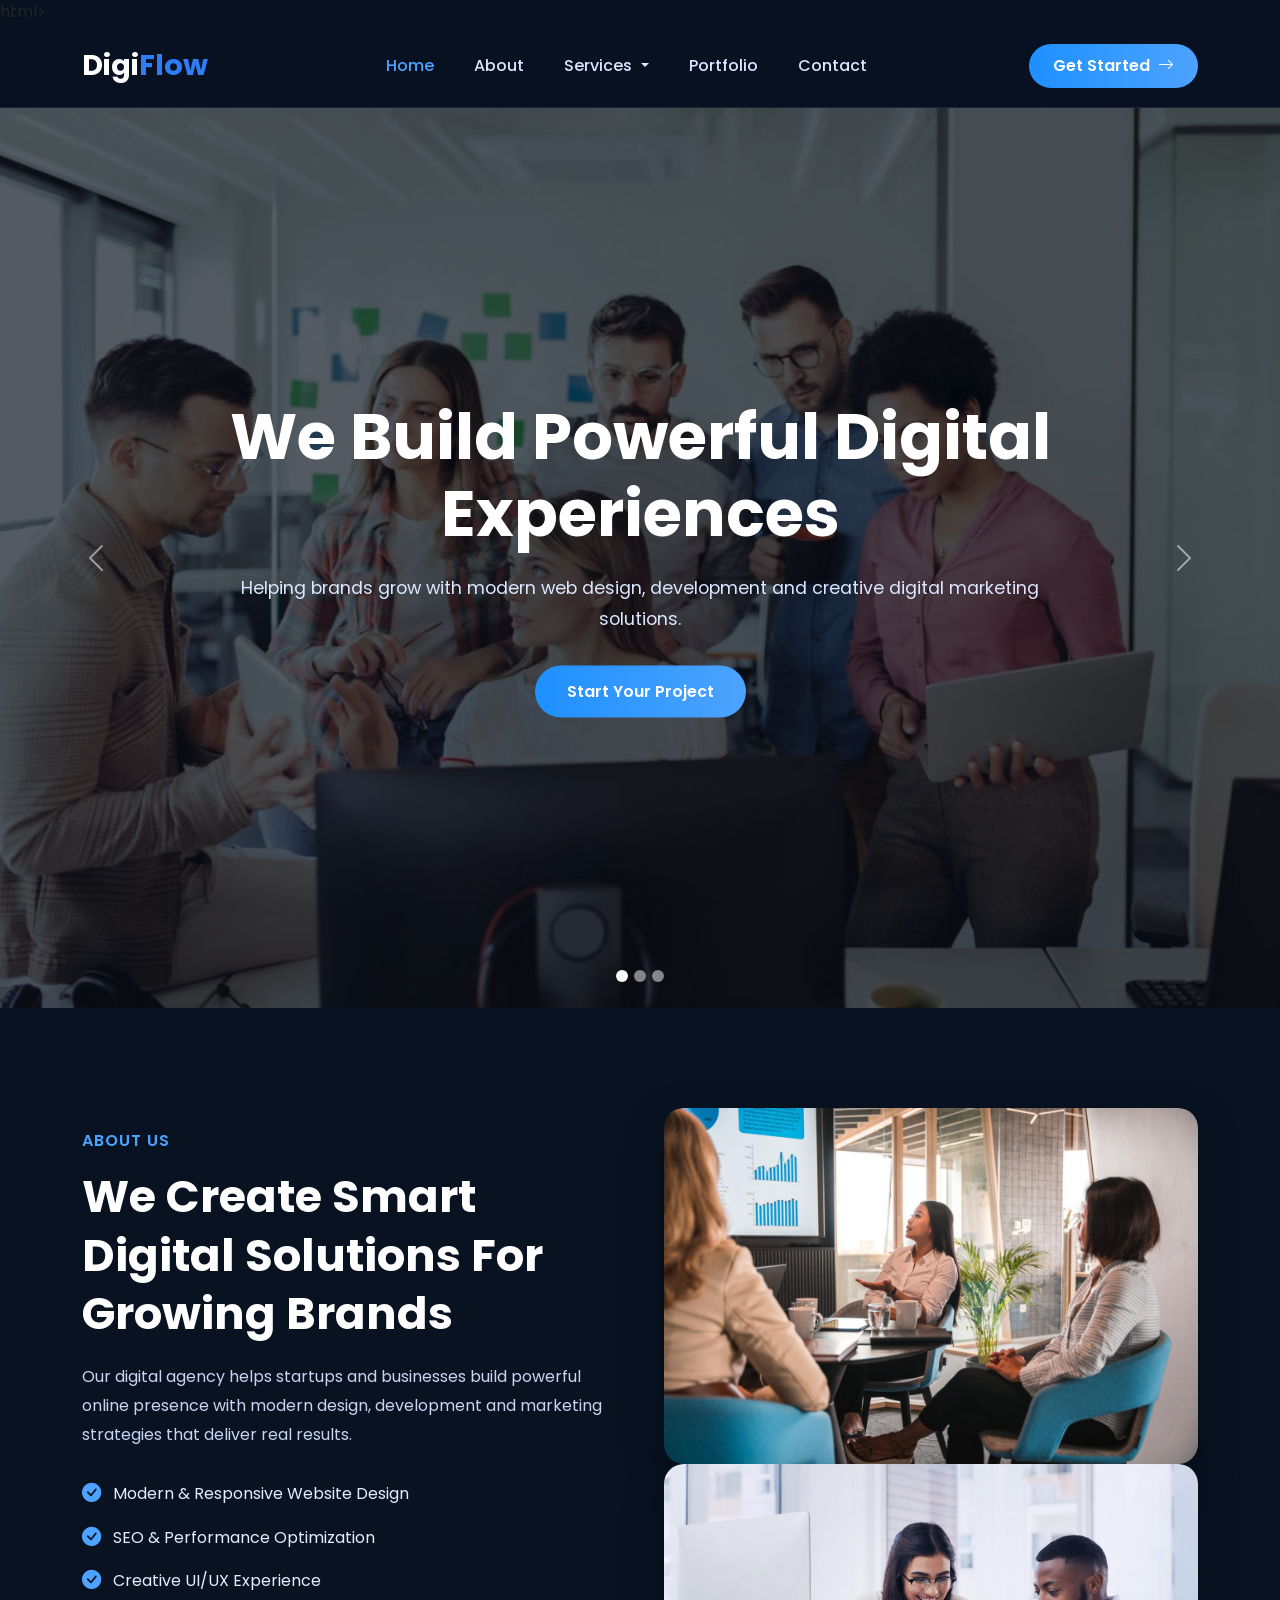
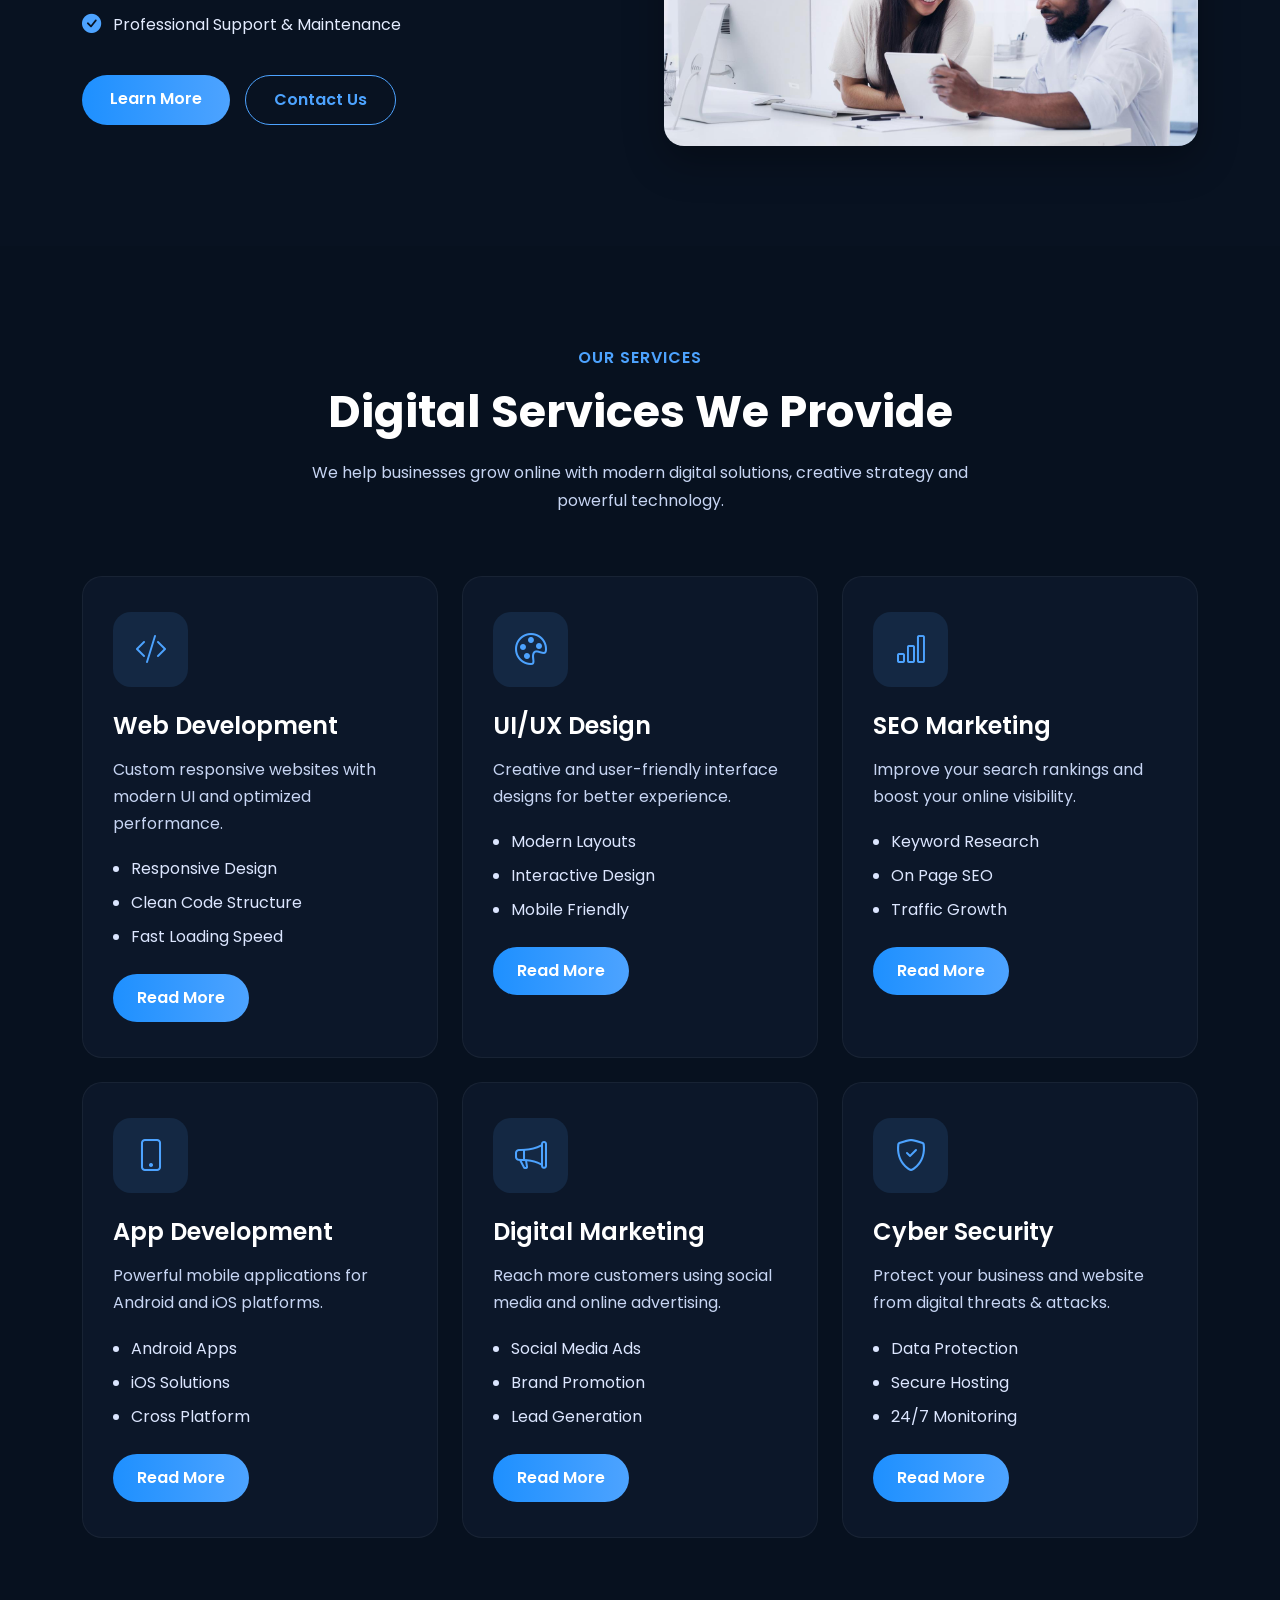
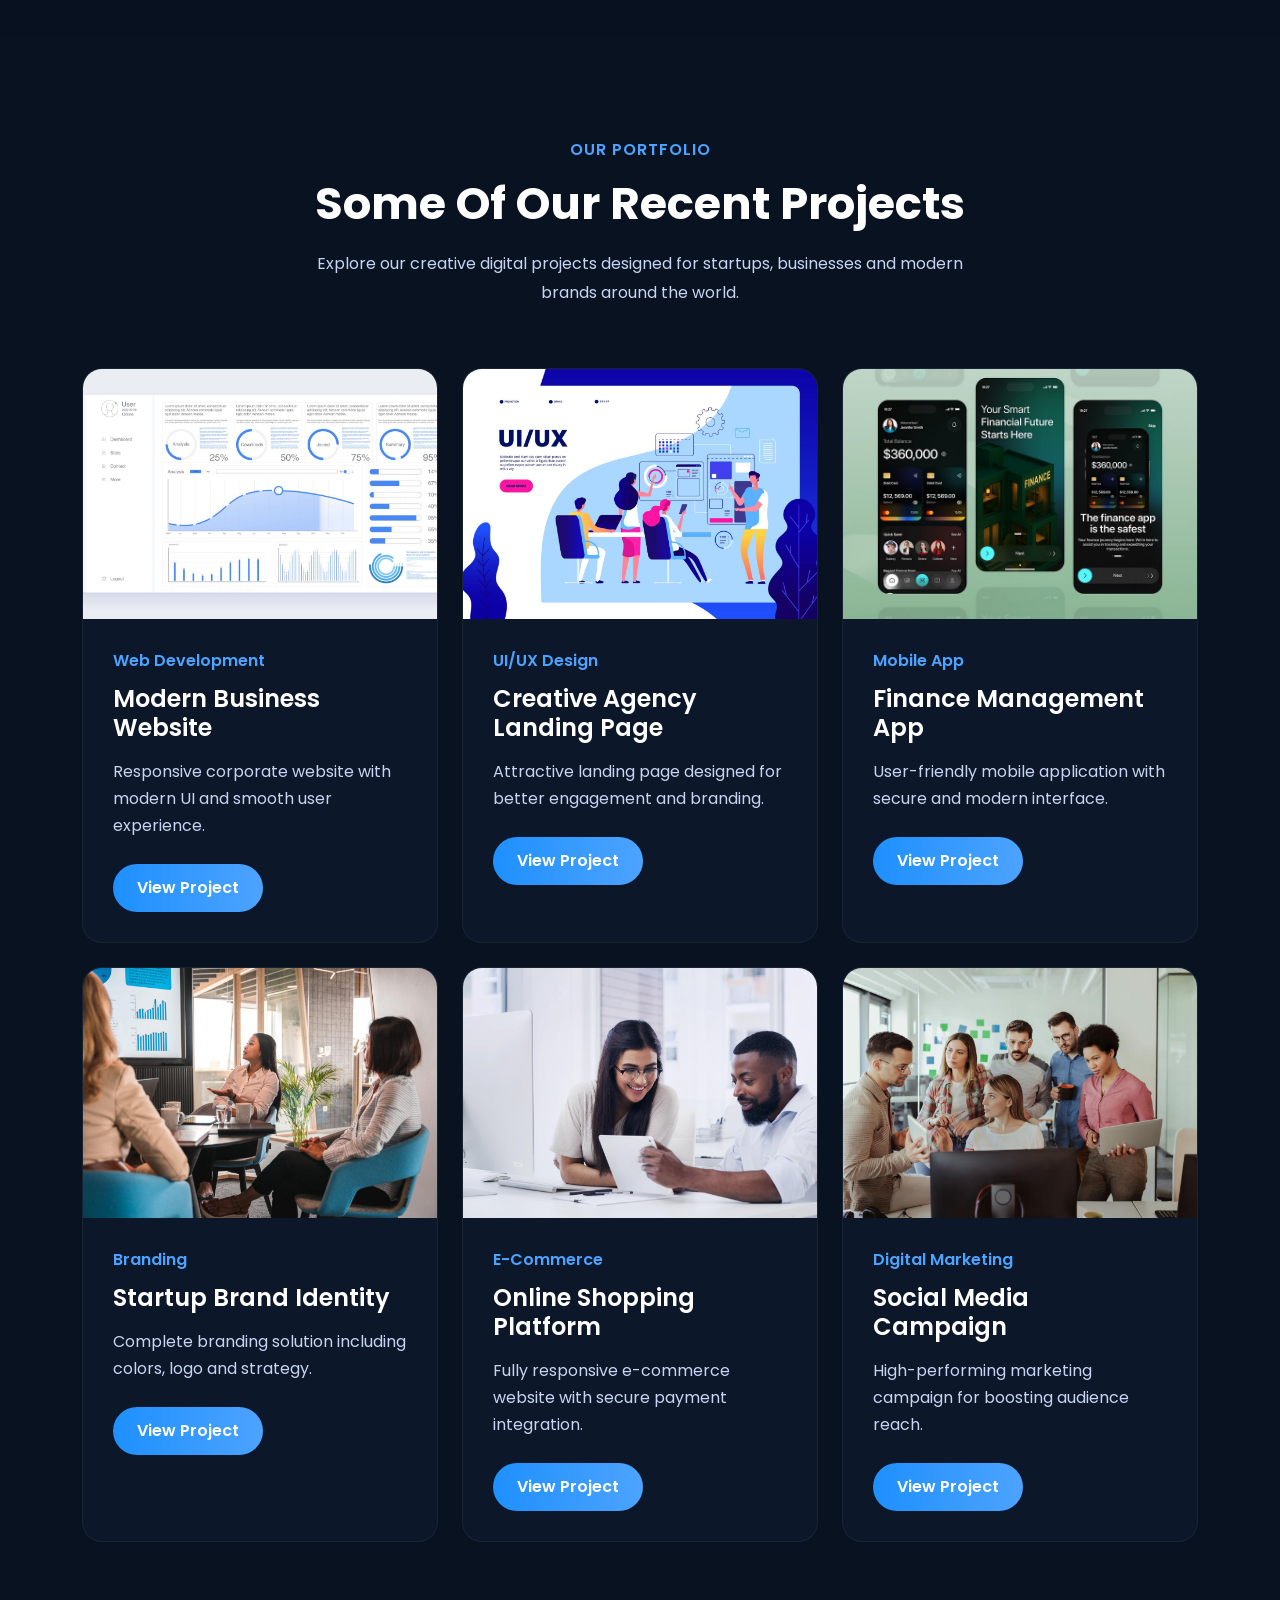
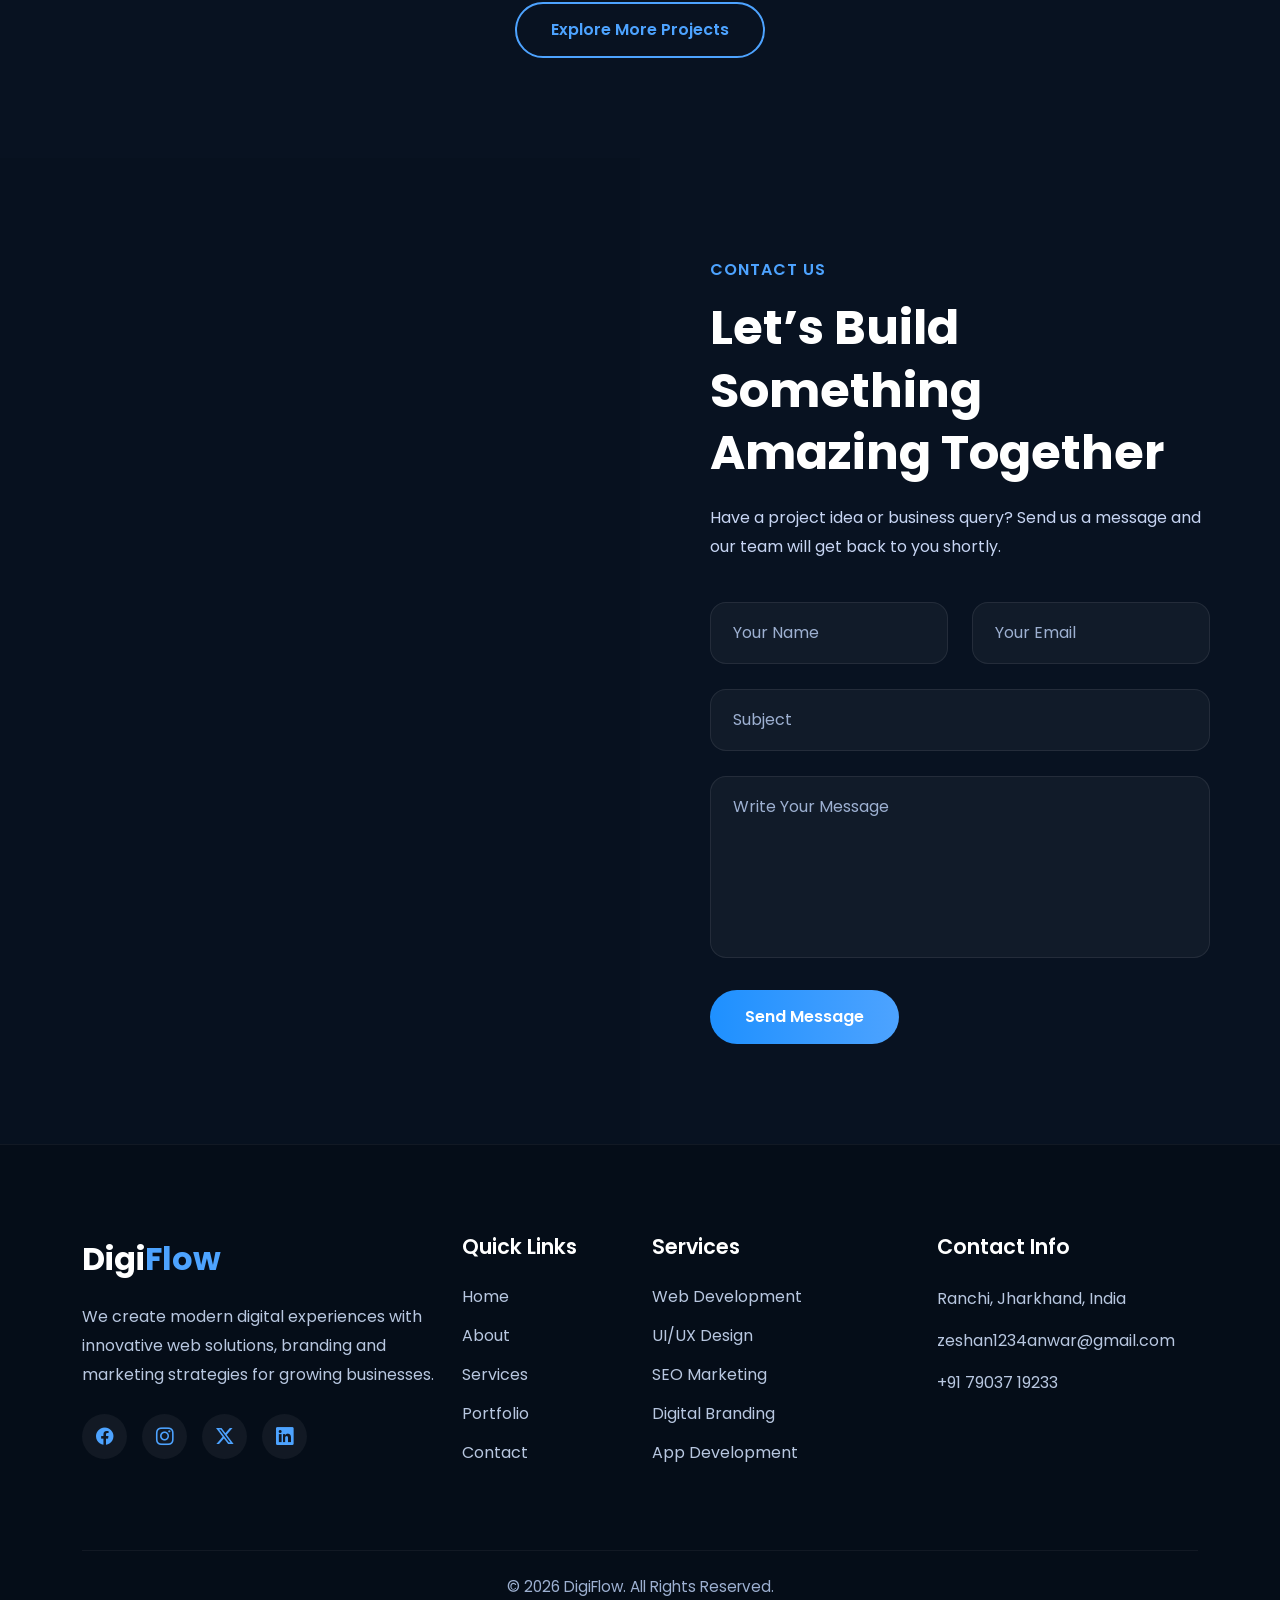
<file: index.html>
<!DOCTYPE html> html>
<html lang="en">
<head>
    <meta charset="UTF-8">
    <meta name="viewport" content="width=device-width, initial-scale=1.0">
    <title>DigiFlow</title>
     <!--A modern digital agency that helps businesses grow online.-->

    <link rel="stylesheet" href="style.css">
    <link href="https://cdn.jsdelivr.net/npm/bootstrap@5.3.8/dist/css/bootstrap.min.css" rel="stylesheet" integrity="sha384-sRIl4kxILFvY47J16cr9ZwB07vP4J8+LH7qKQnuqkuIAvNWLzeN8tE5YBujZqJLB" crossorigin="anonymous">

<style>
html {
  scroll-behavior: smooth;
}

section {
  scroll-margin-top: 90px;
}

.dropdown-menu {
  display: none;
}

.nav-item.dropdown:hover .dropdown-menu {
  display: block;
  margin-top: 0;
}
</style>

</head>
<body>
    <!DOCTYPE html>
<html lang="en">
<head>
  <meta charset="UTF-8" />
  <meta name="viewport" content="width=device-width, initial-scale=1.0" />

  <title>Digital Agency Navbar</title>

  <!-- Bootstrap 5 CSS -->
  <link
    href="https://cdn.jsdelivr.net/npm/bootstrap@5.3.3/dist/css/bootstrap.min.css"
    rel="stylesheet"
  />

  <!-- Bootstrap Icons -->
  <link
    rel="stylesheet"
    href="https://cdn.jsdelivr.net/npm/bootstrap-icons@1.11.3/font/bootstrap-icons.min.css"
  />

  <!-- Custom CSS -->
  <link rel="stylesheet" href="style.css" />
</head>

<body>

  <!-- Navbar Start -->
  <nav class="navbar navbar-expand-lg navbar-dark">
    <div class="container">

      <!-- Logo -->
      <a class="navbar-brand" href="#">
        Digi<span>Flow</span>
      </a>

      <!-- Mobile Toggle -->
      <button
        class="navbar-toggler"
        type="button"
        data-bs-toggle="collapse"
        data-bs-target="#navbarContent"
      >
        <span class="navbar-toggler-icon"></span>
      </button>

      <!-- Navbar Content -->
      <div class="collapse navbar-collapse" id="navbarContent">

        <!-- Center Nav Links -->
        <ul class="navbar-nav mx-auto">
          
          <li class="nav-item">
            <a class="nav-link active" href="#home">Home</a>
          </li>

          <li class="nav-item">
            <a class="nav-link" href="#about">About</a>
          </li>

          <!-- Dropdown -->
          <li class="nav-item dropdown position-relative">
            <a
              class="nav-link dropdown-toggle"
              href="#services"
              role="button"
              data-bs-toggle="dropdown" aria-expanded="false"
            >
              Services
            </a>

            <ul class="dropdown-menu">
              <li><a class="dropdown-item" href="#web-development">Web Development</a></li>
              <li><a class="dropdown-item" href="#uiux-design">UI/UX Design</a></li>
              <li><a class="dropdown-item" href="#seo-marketing">SEO Marketing</a></li>
              <li><a class="dropdown-item" href="#app-development">App Development</a></li>
              <li><a class="dropdown-item" href="#digital-marketing">Digital Marketing</a></li>
              <li><a class="dropdown-item" href="#cyber-security">Cyber Security</a></li>
            </ul>
          </li>

          <li class="nav-item">
            <a class="nav-link" href="#portfolio">Portfolio</a>
          </li>

          <li class="nav-item">
            <a class="nav-link" href="#contact">Contact</a>
          </li>

        </ul>

        <!-- Right Button -->
        <div class="btn-wrapper">
          <a href="#contact" class="btn btn-started">
            Get Started
            <i class="bi bi-arrow-right ms-1"></i>
          </a>
        </div>

      </div>
    </div>
  </nav>
  <!-- Navbar End -->

  <!-- Hero Section Start -->
<section id="home" class="hero-section">

  <div id="heroCarousel" class="carousel slide" data-bs-ride="carousel">

    <!-- Indicators -->
    <div class="carousel-indicators">
      <button type="button" data-bs-target="#heroCarousel" data-bs-slide-to="0" class="active"></button>

      <button type="button" data-bs-target="#heroCarousel" data-bs-slide-to="1"></button>

      <button type="button" data-bs-target="#heroCarousel" data-bs-slide-to="2"></button>
    </div>

    <!-- Carousel Images -->
    <div class="carousel-inner">

      <!-- Image 1 -->
      <div class="carousel-item active">
        <img
          src="images/hero-section-1.png"
          class="d-block w-100"
          alt="Digital Agency"
        />
      </div>

      <!-- Image 2 -->
      <div class="carousel-item">
        <img
          src="images/hero-section-2.png"
          class="d-block w-100"
          alt="Creative Team"
        />
      </div>

      <!-- Image 3 -->
      <div class="carousel-item">
        <img
          src="images/hero-section-3.png"
          class="d-block w-100"
          alt="Marketing Agency"
        />
      </div>

    </div>

    <!-- Fixed Caption -->
    <div class="hero-caption">
      <h1>
        We Build Powerful Digital Experiences
      </h1>

      <p>
        Helping brands grow with modern web design,
        development and creative digital marketing solutions.
      </p>

      <a href="#" class="btn hero-btn">
        Start Your Project
      </a>
    </div>

    <!-- Prev Button -->
    <button
      class="carousel-control-prev"
      type="button"
      data-bs-target="#heroCarousel"
      data-bs-slide="prev"
    >
      <span class="carousel-control-prev-icon"></span>
    </button>

    <!-- Next Button -->
    <button
      class="carousel-control-next"
      type="button"
      data-bs-target="#heroCarousel"
      data-bs-slide="next"
    >
      <span class="carousel-control-next-icon"></span>
    </button>

  </div>

</section>
<!-- Hero Section End -->

<!-- =========================
     ABOUT SECTION START
========================= -->

<section id="about" class="about-section">
  <div class="container">
    
    <div class="row align-items-center g-5">

      <!-- Left Content -->
      <div class="col-lg-6">

        <span class="about-tag">
          ABOUT US
        </span>

        <h2 class="about-title">
          We Create Smart Digital Solutions For Growing Brands
        </h2>

        <p class="about-text">
          Our digital agency helps startups and businesses build powerful
          online presence with modern design, development and marketing
          strategies that deliver real results.
        </p>

        <!-- List Items -->
        <div class="about-list">

          <div class="about-item">
            <i class="bi bi-check-circle-fill"></i>
            <span>Modern & Responsive Website Design</span>
          </div>

          <div class="about-item">
            <i class="bi bi-check-circle-fill"></i>
            <span>SEO & Performance Optimization</span>
          </div>

          <div class="about-item">
            <i class="bi bi-check-circle-fill"></i>
            <span>Creative UI/UX Experience</span>
          </div>

          <div class="about-item">
            <i class="bi bi-check-circle-fill"></i>
            <span>Professional Support & Maintenance</span>
          </div>

        </div>

        <!-- Buttons -->
        <div class="about-buttons">
          <a href="#" class="btn about-btn-primary">
            Learn More
          </a>

          <a href="#" class="btn about-btn-outline">
            Contact Us
          </a>
        </div>

      </div>

      <!-- Right Image -->
      <div class="col-lg-6">

        <div class="about-image">
            <img
              src="images/about-section-1.png"
              alt="About Agency"
            />
            <img
              src="images/about-section-2.png"
              alt="Agency Team"
            />
        </div>

      </div>

    </div>

  </div>
</section>

<!-- =========================
     ABOUT SECTION END
========================= -->

<!-- =========================
     SERVICES SECTION START
========================= -->

<section id="services" class="services-section">
  <div class="container">

    <!-- Section Heading -->
    <div class="section-heading text-center">

      <span class="service-tag">
        OUR SERVICES
      </span>

      <h2 class="service-title">
        Digital Services We Provide
      </h2>

      <p class="service-subtitle">
        We help businesses grow online with modern digital solutions,
        creative strategy and powerful technology.
      </p>

    </div>

    <!-- Service Cards -->
    <div class="row g-4">

      <!-- Card 1 -->
      <div class="col-lg-4 col-md-6">
        <div class="service-card">

          <div class="service-icon">
            <i class="bi bi-code-slash"></i>
          </div>

          <h3 id="web-development">Web Development</h3>

          <p>
            Custom responsive websites with modern UI and optimized performance.
          </p>

          <ul>
            <li>Responsive Design</li>
            <li>Clean Code Structure</li>
            <li>Fast Loading Speed</li>
          </ul>

          <a href="#" class="service-btn">
            Read More
          </a>

        </div>
      </div>

      <!-- Card 2 -->
      <div class="col-lg-4 col-md-6">
        <div class="service-card">

          <div class="service-icon">
            <i class="bi bi-palette"></i>
          </div>

          <h3 id="uiux-design">UI/UX Design</h3>

          <p>
            Creative and user-friendly interface designs for better experience.
          </p>

          <ul>
            <li>Modern Layouts</li>
            <li>Interactive Design</li>
            <li>Mobile Friendly</li>
          </ul>

          <a href="#" class="service-btn">
            Read More
          </a>

        </div>
      </div>

      <!-- Card 3 -->
      <div class="col-lg-4 col-md-6">
        <div class="service-card">

          <div class="service-icon">
            <i class="bi bi-bar-chart"></i>
          </div>

          <h3 id="seo-marketing">SEO Marketing</h3>

          <p>
            Improve your search rankings and boost your online visibility.
          </p>

          <ul>
            <li>Keyword Research</li>
            <li>On Page SEO</li>
            <li>Traffic Growth</li>
          </ul>

          <a href="#" class="service-btn">
            Read More
          </a>

        </div>
      </div>

      <!-- Card 4 -->
      <div class="col-lg-4 col-md-6">
        <div class="service-card">

          <div class="service-icon">
            <i class="bi bi-phone"></i>
          </div>

          <h3 id="app-development">App Development</h3>

          <p>
            Powerful mobile applications for Android and iOS platforms.
          </p>

          <ul>
            <li>Android Apps</li>
            <li>iOS Solutions</li>
            <li>Cross Platform</li>
          </ul>

          <a href="#" class="service-btn">
            Read More
          </a>

        </div>
      </div>

      <!-- Card 5 -->
      <div class="col-lg-4 col-md-6">
        <div class="service-card">

          <div class="service-icon">
            <i class="bi bi-megaphone"></i>
          </div>

          <h3 id="digital-marketing">Digital Marketing</h3>

          <p>
            Reach more customers using social media and online advertising.
          </p>

          <ul>
            <li>Social Media Ads</li>
            <li>Brand Promotion</li>
            <li>Lead Generation</li>
          </ul>

          <a href="#" class="service-btn">
            Read More
          </a>

        </div>
      </div>

      <!-- Card 6 -->
      <div class="col-lg-4 col-md-6">
        <div class="service-card">

          <div class="service-icon">
            <i class="bi bi-shield-check"></i>
          </div>

          <h3 id="cyber-security">Cyber Security</h3>

          <p>
            Protect your business and website from digital threats & attacks.
          </p>

          <ul>
            <li>Data Protection</li>
            <li>Secure Hosting</li>
            <li>24/7 Monitoring</li>
          </ul>

          <a href="#" class="service-btn">
            Read More
          </a>

        </div>
      </div>

    </div>
  </div>
</section>

<!-- =========================
     SERVICES SECTION END
========================= -->

<!-- =========================
     PORTFOLIO SECTION START
========================= -->

<section id="portfolio" class="portfolio-section">
  <div class="container">

    <!-- Section Heading -->
    <div class="portfolio-heading text-center">

      <span class="portfolio-tag">
        OUR PORTFOLIO
      </span>

      <h2 class="portfolio-title">
        Some Of Our Recent Projects
      </h2>

      <p class="portfolio-subtitle">
        Explore our creative digital projects designed for startups,
        businesses and modern brands around the world.
      </p>

    </div>

    <!-- Portfolio Cards -->
    <div class="row g-4">

      <!-- Card 1 -->
      <div class="col-lg-4 col-md-6">
        <div class="portfolio-card">

          <div class="portfolio-image">
            <img
              src="images/portfoilio-section-1.png"
              alt="Project"
            />
          </div>

          <div class="portfolio-content">

            <span class="portfolio-category">
              Web Development
            </span>

            <h3>
              Modern Business Website
            </h3>

            <p>
              Responsive corporate website with modern UI and smooth user experience.
            </p>

            <a href="#" class="portfolio-btn">
              View Project
            </a>

          </div>

        </div>
      </div>

      <!-- Card 2 -->
      <div class="col-lg-4 col-md-6">
        <div class="portfolio-card">

          <div class="portfolio-image">
            <img
              src="images/portfoilio-section-2.png"
              alt="Project"
            />
          </div>

          <div class="portfolio-content">

            <span class="portfolio-category">
              UI/UX Design
            </span>

            <h3>
              Creative Agency Landing Page
            </h3>

            <p>
              Attractive landing page designed for better engagement and branding.
            </p>

            <a href="#" class="portfolio-btn">
              View Project
            </a>

          </div>

        </div>
      </div>

      <!-- Card 3 -->
      <div class="col-lg-4 col-md-6">
        <div class="portfolio-card">

          <div class="portfolio-image">
            <img
              src="images/portfoilio-section-3.png"
              alt="Project"
            />
          </div>

          <div class="portfolio-content">

            <span class="portfolio-category">
              Mobile App
            </span>

            <h3>
              Finance Management App
            </h3>

            <p>
              User-friendly mobile application with secure and modern interface.
            </p>

            <a href="#" class="portfolio-btn">
              View Project
            </a>

          </div>

        </div>
      </div>

      <!-- Card 4 -->
      <div class="col-lg-4 col-md-6">
        <div class="portfolio-card">

          <div class="portfolio-image">
            <img
              src="images/about-section-1.png"
              alt="Project"
            />
          </div>

          <div class="portfolio-content">

            <span class="portfolio-category">
              Branding
            </span>

            <h3>
              Startup Brand Identity
            </h3>

            <p>
              Complete branding solution including colors, logo and strategy.
            </p>

            <a href="#" class="portfolio-btn">
              View Project
            </a>

          </div>

        </div>
      </div>

      <!-- Card 5 -->
      <div class="col-lg-4 col-md-6">
        <div class="portfolio-card">

          <div class="portfolio-image">
            <img
              src="images/about-section-2.png"
              alt="Project"
            />
          </div>

          <div class="portfolio-content">

            <span class="portfolio-category">
              E-Commerce
            </span>

            <h3>
              Online Shopping Platform
            </h3>

            <p>
              Fully responsive e-commerce website with secure payment integration.
            </p>

            <a href="#" class="portfolio-btn">
              View Project
            </a>

          </div>

        </div>
      </div>

      <!-- Card 6 -->
      <div class="col-lg-4 col-md-6">
        <div class="portfolio-card">

          <div class="portfolio-image">
            <img
              src="images/hero-section-1.png"
              alt="Project"
            />
          </div>

          <div class="portfolio-content">

            <span class="portfolio-category">
              Digital Marketing
            </span>

            <h3>
              Social Media Campaign
            </h3>

            <p>
              High-performing marketing campaign for boosting audience reach.
            </p>

            <a href="#" class="portfolio-btn">
              View Project
            </a>

          </div>

        </div>
      </div>

    </div>

    <!-- CTA Button -->
    <div class="portfolio-cta text-center">

      <a href="#" class="portfolio-main-btn">
        Explore More Projects
      </a>

    </div>

  </div>
</section>

<!-- =========================
     PORTFOLIO SECTION END
========================= -->

<!-- =========================
     CONTACT SECTION START
========================= -->

<section id="contact" class="contact-section">

  <div class="container-fluid p-0">

    <div class="row g-0">

      <!-- Left Map -->
      <div class="col-lg-6">

        <div class="contact-map">

          <iframe
            src="https://www.google.com/maps?q=Ranchi,Jharkhand&output=embed"
            allowfullscreen=""
            loading="lazy"
            referrerpolicy="no-referrer-when-downgrade"
          ></iframe>

        </div>

      </div>

      <!-- Right Form -->
      <div class="col-lg-6">

        <div class="contact-wrapper">

          <span class="contact-tag">
            CONTACT US
          </span>

          <h2 class="contact-title">
            Let’s Build Something Amazing Together
          </h2>

          <p class="contact-text">
            Have a project idea or business query?
            Send us a message and our team will get back to you shortly.
          </p>

          <!-- Form -->
          <form class="contact-form">

            <div class="row">

              <div class="col-md-6">
                <div class="input-box">
                  <input type="text" placeholder="Your Name" required>
                </div>
              </div>

              <div class="col-md-6">
                <div class="input-box">
                  <input type="email" placeholder="Your Email" required>
                </div>
              </div>

            </div>

            <div class="input-box">
              <input type="text" placeholder="Subject" required>
            </div>

            <div class="input-box">
              <textarea rows="6" placeholder="Write Your Message"></textarea>
            </div>

            <button type="submit" class="contact-btn">
              Send Message
            </button>

          </form>

        </div>

      </div>

    </div>

  </div>

</section>

<!-- =========================
     CONTACT SECTION END
========================= -->

<!-- =========================
     FOOTER SECTION START
========================= -->

<footer class="footer-section">

  <div class="container">

    <div class="row gy-5">

      <!-- Footer About -->
      <div class="col-lg-4 col-md-6">

        <div class="footer-about">

          <a href="#" class="footer-logo">
            Digi<span>Flow</span>
          </a>

          <p>
            We create modern digital experiences with innovative
            web solutions, branding and marketing strategies
            for growing businesses.
          </p>

          <!-- Social Icons -->
          <div class="footer-social">

            <a href="#">
              <i class="bi bi-facebook"></i>
            </a>

            <a href="#">
              <i class="bi bi-instagram"></i>
            </a>

            <a href="#">
              <i class="bi bi-twitter-x"></i>
            </a>

            <a href="#">
              <i class="bi bi-linkedin"></i>
            </a>

          </div>

        </div>

      </div>

      <!-- Quick Links -->
      <div class="col-lg-2 col-md-6">

        <div class="footer-links">

          <h4>Quick Links</h4>

          <ul>
            <li><a href="#home">Home</a></li>
            <li><a href="#about">About</a></li>
            <li><a href="#services">Services</a></li>
            <li><a href="#portfolio">Portfolio</a></li>
            <li><a href="#contact">Contact</a></li>
          </ul>

        </div>

      </div>

      <!-- Services -->
      <div class="col-lg-3 col-md-6">

        <div class="footer-links">

          <h4>Services</h4>

          <ul>
            <li><a href="#web-development">Web Development</a></li>
            <li><a href="#uiux-design">UI/UX Design</a></li>
            <li><a href="#seo-marketing">SEO Marketing</a></li>
            <li><a href="#digital-marketing">Digital Branding</a></li>
            <li><a href="#app-development">App Development</a></li>
          </ul>

        </div>

      </div>

      <!-- Contact Info -->
      <div class="col-lg-3 col-md-6">

        <div class="footer-contact">

          <h4>Contact Info</h4>

          <p>
            Ranchi, Jharkhand, India
          </p>

          <p>
            zeshan1234anwar@gmail.com
          </p>

          <p>
            +91 79037 19233
          </p>

        </div>

      </div>

    </div>

    <!-- Copyright -->
    <div class="footer-bottom">

      <p>
        © 2026 DigiFlow. All Rights Reserved.
      </p>

    </div>

  </div>

</footer>

<!-- =========================
     FOOTER SECTION END
========================= -->

<!-- Bootstrap JS -->
  <script src="https://cdn.jsdelivr.net/npm/bootstrap@5.3.3/dist/js/bootstrap.bundle.min.js"></script>

</body>
</html>

</body>
</html>
</file>
<file: style.css>
/* Google Font */
@import url('https://fonts.googleapis.com/css2?family=Poppins:wght@300;400;500;600;700&display=swap');

*{
  margin: 0;
  padding: 0;
  box-sizing: border-box;
}

body{
  font-family: 'Poppins', sans-serif;
  background-color: #07111f;
}

/* Navbar */
.navbar{
  background: rgba(8, 18, 34, 0.95);
  backdrop-filter: blur(10px);
  padding: 15px 0;
  border-bottom: 1px solid rgba(255,255,255,0.08);
}

/* Logo */
.navbar-brand{
  color: #ffffff;
  font-size: 1.8rem;
  font-weight: 700;
}

.navbar-brand span{
  color: #2f7df6;
}

/* Nav Links */
.navbar-nav .nav-link{
  color: #dce6ff;
  margin: 0 12px;
  font-weight: 500;
  transition: 0.3s;
}

.navbar-nav .nav-link:hover,
.navbar-nav .nav-link.active{
  color: #4da3ff;
}

/* Dropdown */
.dropdown-menu{
  background-color: #0f1c31;
  border: 1px solid rgba(255,255,255,0.08);
  z-index: 99999;
  position: absolute;
}

.dropdown-item{
  color: #dce6ff;
  transition: 0.3s;
}

.dropdown-item:hover{
  background-color: #1c2b46;
  color: #4da3ff;
}

/* Button */
.btn-started{
  background: linear-gradient(90deg, #1e90ff, #4da3ff);
  color: white;
  border: none;
  padding: 10px 24px;
  border-radius: 50px;
  font-weight: 600;
  transition: 0.3s;
}

.btn-started:hover{
  transform: translateY(-2px);
  background: linear-gradient(90deg, #4da3ff, #1e90ff);
  color: white;
}

/* Mobile Toggle */
.navbar-toggler{
  border: none;
  color: #fff;
}

.navbar-toggler:focus{
  box-shadow: none;
}

/* Force white toggler icon (works even if Bootstrap defaults differ) */
.navbar-toggler-icon{
  background-image: url("data:image/svg+xml;charset=utf8,%3Csvg xmlns='http://www.w3.org/2000/svg' viewBox='0 0 30 30'%3E%3Cpath stroke='%23ffffff' stroke-linecap='round' stroke-miterlimit='10' stroke-width='2' d='M4 7h22M4 15h22M4 23h22'/%3E%3C/svg%3E");
}

/* Responsive */
@media (max-width: 991px){

  .navbar-nav{
    text-align: center;
    padding: 20px 0;
  }

  .btn-wrapper{
    text-align: center;
    margin-top: 15px;
  }

  .navbar-nav .nav-link{
    margin: 10px 0;
  }
}
/* =========================
   HERO SECTION
========================= */

.hero-section{
  position: relative;
}

.carousel-item{
  height: 100vh;
  min-height: 700px;
  position: relative;
}

.carousel-item img{
  width: 100%;
  height: 100%;
  object-fit: cover;
}

/* Dark Overlay */
.carousel-item::before{
  content: "";
  position: absolute;
  inset: 0;
  background: rgba(4, 12, 24, 0.65);
  z-index: 1;
}

/* Fixed Caption */
.hero-caption{
  position: absolute;
  top: 50%;
  left: 50%;
  transform: translate(-50%, -50%);
  z-index: 5;
  text-align: center;
  width: 90%;
  max-width: 850px;
}

.hero-caption h1{
  color: #ffffff;
  font-size: 4rem;
  font-weight: 700;
  line-height: 1.2;
  margin-bottom: 20px;
}

.hero-caption p{
  color: #dce6ff;
  font-size: 1.1rem;
  line-height: 1.8;
  margin-bottom: 30px;
}

/* Hero Button */
.hero-btn{
  background: linear-gradient(90deg, #1e90ff, #4da3ff);
  color: white;
  padding: 14px 32px;
  border-radius: 50px;
  font-weight: 600;
  border: none;
  transition: 0.3s;
}

.hero-btn:hover{
  transform: translateY(-3px);
  color: white;
  background: linear-gradient(90deg, #4da3ff, #1e90ff);
}

/* Carousel Buttons */
.carousel-control-prev,
.carousel-control-next{
  z-index: 10;
}

/* Indicators */
.carousel-indicators button{
  width: 12px !important;
  height: 12px !important;
  border-radius: 50%;
  background-color: #ffffff !important;
}

/* Responsive */
@media (max-width: 991px){

  .carousel-item{
    min-height: 600px;
  }

  .hero-caption h1{
    font-size: 2.8rem;
  }

  .hero-caption p{
    font-size: 1rem;
  }
}

@media (max-width: 576px){

  .carousel-item{
    min-height: 550px;
  }

  .hero-caption h1{
    font-size: 2rem;
  }

  .hero-caption p{
    font-size: 0.95rem;
    line-height: 1.6;
  }

  .hero-btn{
    padding: 12px 26px;
  }
}
/* =========================
   ABOUT SECTION
========================= */

.about-section{
  padding: 100px 0;
  background-color: #081221;
}

.about-tag{
  color: #4da3ff;
  font-weight: 600;
  letter-spacing: 1px;
  display: inline-block;
  margin-bottom: 15px;
}

.about-title{
  color: #ffffff;
  font-size: 2.8rem;
  font-weight: 700;
  line-height: 1.3;
  margin-bottom: 20px;
}

.about-text{
  color: #c7d5f3;
  font-size: 1rem;
  line-height: 1.8;
  margin-bottom: 30px;
}

/* List Items */
.about-list{
  margin-bottom: 35px;
}

.about-item{
  display: flex;
  align-items: center;
  margin-bottom: 15px;
}

.about-item i{
  color: #4da3ff;
  font-size: 1.2rem;
  margin-right: 12px;
}

.about-item span{
  color: #e4ecff;
  font-size: 1rem;
}

/* Buttons */
.about-buttons{
  display: flex;
  gap: 15px;
  flex-wrap: wrap;
}

.about-btn-primary{
  background: linear-gradient(90deg, #1e90ff, #4da3ff);
  color: #ffffff;
  padding: 12px 28px;
  border-radius: 50px;
  font-weight: 600;
  border: none;
  transition: 0.3s;
}

.about-btn-primary:hover{
  transform: translateY(-3px);
  color: white;
}

.about-btn-outline{
  border: 1px solid #4da3ff;
  color: #4da3ff;
  padding: 12px 28px;
  border-radius: 50px;
  font-weight: 600;
  transition: 0.3s;
}

.about-btn-outline:hover{
  background-color: #4da3ff;
  color: #ffffff;
}

/* Image */
.about-image{
  position: relative;
}

.about-image img{
  width: 100%;
  border-radius: 20px;
  object-fit: cover;
  box-shadow: 0 15px 40px rgba(0,0,0,0.3);
}

/* Responsive */
@media (max-width: 991px){

  .about-section{
    padding: 70px 0;
  }

  .about-title{
    font-size: 2.2rem;
  }

  .about-image{
    margin-top: 20px;
  }
}

@media (max-width: 576px){

  .about-title{
    font-size: 1.8rem;
  }

  .about-text{
    font-size: 0.95rem;
  }

  .about-buttons{
    flex-direction: column;
  }

  .about-btn-primary,
  .about-btn-outline{
    width: 100%;
    text-align: center;
  }
}
/* =========================
   SERVICES SECTION
========================= */

.services-section{
  padding: 100px 0;
  background-color: #07111f;
}

/* Section Heading */
.section-heading{
  margin-bottom: 60px;
}

.service-tag{
  color: #4da3ff;
  font-weight: 600;
  letter-spacing: 1px;
  display: inline-block;
  margin-bottom: 15px;
}

.service-title{
  color: #ffffff;
  font-size: 2.8rem;
  font-weight: 700;
  margin-bottom: 20px;
}

.service-subtitle{
  color: #c7d5f3;
  max-width: 700px;
  margin: auto;
  line-height: 1.8;
}

/* Service Card */
.service-card{
  background: #0c1729;
  padding: 35px 30px;
  border-radius: 20px;
  height: 100%;
  transition: 0.4s;
  border: 1px solid rgba(255,255,255,0.05);
  position: relative;
  overflow: hidden;
}

.service-card:hover{
  transform: translateY(-10px);
  border-color: rgba(77,163,255,0.4);
}

/* Icon */
.service-icon{
  width: 75px;
  height: 75px;
  border-radius: 18px;
  background: rgba(77,163,255,0.12);
  display: flex;
  align-items: center;
  justify-content: center;
  margin-bottom: 25px;
  transition: 0.4s;
}

.service-icon i{
  color: #4da3ff;
  font-size: 2rem;
  transition: 0.4s;
}

/* Hover Effect */
.service-card:hover .service-icon{
  background: #4da3ff;
  transform: rotate(8deg) scale(1.05);
}

.service-card:hover .service-icon i{
  color: #ffffff;
}

/* Card Title */
.service-card h3{
  color: #ffffff;
  font-size: 1.5rem;
  margin-bottom: 15px;
  font-weight: 600;
}

/* Description */
.service-card p{
  color: #c7d5f3;
  line-height: 1.7;
  margin-bottom: 20px;
}

/* List */
.service-card ul{
  padding-left: 18px;
  margin-bottom: 25px;
}

.service-card ul li{
  color: #dce6ff;
  margin-bottom: 10px;
}

/* Button */
.service-btn{
  display: inline-block;
  text-decoration: none;
  background: linear-gradient(90deg, #1e90ff, #4da3ff);
  color: white;
  padding: 12px 24px;
  border-radius: 50px;
  font-weight: 600;
  transition: 0.3s;
}

.service-btn:hover{
  color: white;
  transform: translateY(-2px);
  background: linear-gradient(90deg, #4da3ff, #1e90ff);
}

/* Responsive */
@media (max-width: 991px){

  .services-section{
    padding: 70px 0;
  }

  .service-title{
    font-size: 2.2rem;
  }
}

@media (max-width: 576px){

  .service-title{
    font-size: 1.8rem;
  }

  .service-subtitle{
    font-size: 0.95rem;
  }

  .service-card{
    padding: 30px 22px;
  }

  .service-card h3{
    font-size: 1.3rem;
  }
}
/* =========================
   PORTFOLIO SECTION
========================= */

.portfolio-section{
  padding: 100px 0;
  background-color: #081221;
}

/* Heading */
.portfolio-heading{
  margin-bottom: 60px;
}

.portfolio-tag{
  color: #4da3ff;
  font-weight: 600;
  letter-spacing: 1px;
  display: inline-block;
  margin-bottom: 15px;
}

.portfolio-title{
  color: #ffffff;
  font-size: 2.8rem;
  font-weight: 700;
  margin-bottom: 20px;
}

.portfolio-subtitle{
  color: #c7d5f3;
  max-width: 700px;
  margin: auto;
  line-height: 1.8;
}

/* Card */
.portfolio-card{
  background: #0c1729;
  border-radius: 20px;
  overflow: hidden;
  transition: 0.4s;
  height: 100%;
  border: 1px solid rgba(255,255,255,0.05);
}

.portfolio-card:hover{
  transform: translateY(-10px);
  border-color: rgba(77,163,255,0.4);
}

/* Image */
.portfolio-image{
  overflow: hidden;
}

.portfolio-image img{
  width: 100%;
  height: 250px;
  object-fit: cover;
  transition: 0.5s;
}

.portfolio-card:hover .portfolio-image img{
  transform: scale(1.08);
}

/* Content */
.portfolio-content{
  padding: 30px;
}

.portfolio-category{
  color: #4da3ff;
  font-weight: 600;
  display: inline-block;
  margin-bottom: 12px;
}

.portfolio-content h3{
  color: #ffffff;
  font-size: 1.5rem;
  font-weight: 600;
  margin-bottom: 15px;
}

.portfolio-content p{
  color: #c7d5f3;
  line-height: 1.7;
  margin-bottom: 25px;
}

/* Button */
.portfolio-btn{
  display: inline-block;
  text-decoration: none;
  background: linear-gradient(90deg, #1e90ff, #4da3ff);
  color: white;
  padding: 12px 24px;
  border-radius: 50px;
  font-weight: 600;
  transition: 0.3s;
}

.portfolio-btn:hover{
  color: white;
  transform: translateY(-2px);
  background: linear-gradient(90deg, #4da3ff, #1e90ff);
}

/* CTA */
.portfolio-cta{
  margin-top: 60px;
}

.portfolio-main-btn{
  display: inline-block;
  text-decoration: none;
  background: transparent;
  border: 2px solid #4da3ff;
  color: #4da3ff;
  padding: 14px 34px;
  border-radius: 50px;
  font-weight: 600;
  transition: 0.3s;
}

.portfolio-main-btn:hover{
  background: #4da3ff;
  color: white;
}

/* Responsive */
@media (max-width: 991px){

  .portfolio-section{
    padding: 70px 0;
  }

  .portfolio-title{
    font-size: 2.2rem;
  }
}

@media (max-width: 576px){

  .portfolio-title{
    font-size: 1.8rem;
  }

  .portfolio-subtitle{
    font-size: 0.95rem;
  }

  .portfolio-content{
    padding: 24px;
  }

  .portfolio-content h3{
    font-size: 1.3rem;
  }
}
/* =========================
   CONTACT SECTION
========================= */

.contact-section{
  background-color: #07111f;
}

/* Map */
.contact-map{
  height: 100%;
  min-height: 750px;
}

.contact-map iframe{
  width: 100%;
  height: 100%;
  border: 0;
  filter: grayscale(100%) invert(92%) contrast(90%);
}

/* Right Wrapper */
.contact-wrapper{
  background: #081221;
  height: 100%;
  padding: 100px 70px;
  display: flex;
  flex-direction: column;
  justify-content: center;
}

/* Tag */
.contact-tag{
  color: #4da3ff;
  font-weight: 600;
  letter-spacing: 1px;
  margin-bottom: 15px;
  display: inline-block;
}

/* Title */
.contact-title{
  color: #ffffff;
  font-size: 3rem;
  font-weight: 700;
  line-height: 1.3;
  margin-bottom: 20px;
}

/* Text */
.contact-text{
  color: #c7d5f3;
  line-height: 1.8;
  margin-bottom: 40px;
}

/* Form */
.contact-form{
  width: 100%;
}

/* Input Box */
.input-box{
  margin-bottom: 25px;
}

.input-box input,
.input-box textarea{
  width: 100%;
  background: rgba(255,255,255,0.04);
  border: 1px solid rgba(255,255,255,0.08);
  border-radius: 16px;
  padding: 18px 22px;
  color: #ffffff;
  font-size: 1rem;
  outline: none;
  transition: 0.3s;
}

/* Placeholder */
.input-box input::placeholder,
.input-box textarea::placeholder{
  color: #9db0d1;
}

/* Focus Effect */
.input-box input:focus,
.input-box textarea:focus{
  border-color: #4da3ff;
  box-shadow: 0 0 15px rgba(77,163,255,0.15);
  background: rgba(255,255,255,0.06);
}

/* Textarea */
.input-box textarea{
  resize: none;
}

/* Button */
.contact-btn{
  background: linear-gradient(90deg, #1e90ff, #4da3ff);
  color: #ffffff;
  border: none;
  padding: 15px 35px;
  border-radius: 50px;
  font-weight: 600;
  transition: 0.3s;
}

.contact-btn:hover{
  transform: translateY(-3px);
  background: linear-gradient(90deg, #4da3ff, #1e90ff);
}

/* Responsive */
@media (max-width: 991px){

  .contact-map{
    min-height: 400px;
  }

  .contact-wrapper{
    padding: 70px 40px;
  }

  .contact-title{
    font-size: 2.3rem;
  }
}

@media (max-width: 576px){

  .contact-wrapper{
    padding: 60px 20px;
  }

  .contact-title{
    font-size: 1.9rem;
  }

  .contact-text{
    font-size: 0.95rem;
  }

  .contact-btn{
    width: 100%;
  }
}
/* =========================
   FOOTER SECTION
========================= */

.footer-section{
  background-color: #050d18;
  padding-top: 90px;
  border-top: 1px solid rgba(255,255,255,0.05);
}

/* Logo */
.footer-logo{
  color: #ffffff;
  font-size: 2rem;
  font-weight: 700;
  text-decoration: none;
  display: inline-block;
  margin-bottom: 20px;
}

.footer-logo span{
  color: #4da3ff;
}

/* About Text */
.footer-about p{
  color: #b8c7e0;
  line-height: 1.8;
  margin-bottom: 25px;
}

/* Social Icons */
.footer-social{
  display: flex;
  gap: 15px;
}

.footer-social a{
  width: 45px;
  height: 45px;
  background: rgba(255,255,255,0.05);
  border-radius: 50%;
  display: flex;
  align-items: center;
  justify-content: center;
  color: #4da3ff;
  font-size: 1.1rem;
  text-decoration: none;
  transition: 0.3s;
}

.footer-social a:hover{
  background: #4da3ff;
  color: #ffffff;
  transform: translateY(-5px);
}

/* Footer Headings */
.footer-links h4,
.footer-contact h4{
  color: #ffffff;
  font-size: 1.3rem;
  margin-bottom: 25px;
  font-weight: 600;
}

/* Footer Links */
.footer-links ul{
  padding: 0;
  margin: 0;
  list-style: none;
}

.footer-links ul li{
  margin-bottom: 15px;
}

.footer-links ul li a{
  color: #b8c7e0;
  text-decoration: none;
  transition: 0.3s;
}

.footer-links ul li a:hover{
  color: #4da3ff;
  padding-left: 5px;
}

/* Contact */
.footer-contact p{
  color: #b8c7e0;
  margin-bottom: 15px;
  line-height: 1.7;
}

/* Bottom */
.footer-bottom{
  margin-top: 70px;
  padding: 25px 0;
  border-top: 1px solid rgba(255,255,255,0.05);
  text-align: center;
}

.footer-bottom p{
  color: #9db0d1;
  margin: 0;
  font-size: 0.95rem;
}

/* Responsive */
@media (max-width: 991px){

  .footer-section{
    padding-top: 70px;
  }
}

@media (max-width: 576px){

  .footer-logo{
    font-size: 1.7rem;
  }

  .footer-links h4,
  .footer-contact h4{
    margin-bottom: 18px;
  }

  .footer-bottom{
    margin-top: 50px;
  }

  .footer-bottom p{
    font-size: 0.9rem;
  }
}

/* =========================
   FIX NAVBAR DROPDOWN
========================= */

.navbar{
  position: relative;
  z-index: 9999;
}

.nav-item.dropdown:hover .dropdown-menu{
  display: block;
  margin-top: 0;
}

.hero-section,
.carousel,
.carousel-item,
.carousel-inner{
  z-index: 1;
}
</file>
